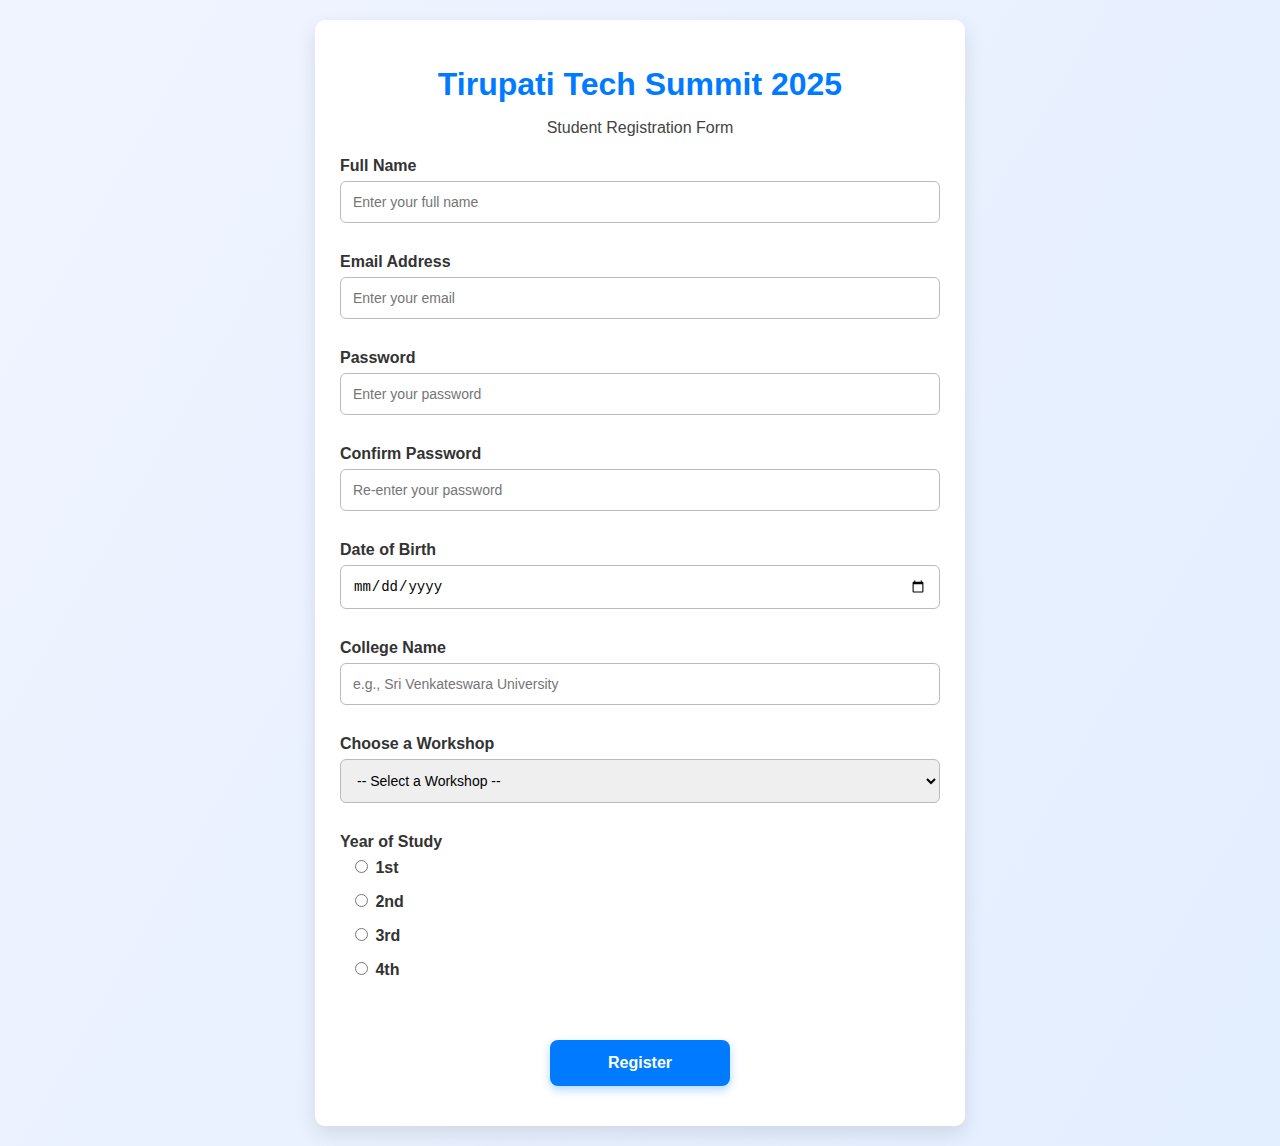
<file: index.html>
<!DOCTYPE html>
<html lang="en">
<head>
  <meta charset="UTF-8" />
  <meta name="viewport" content="width=device-width, initial-scale=1.0"/>
  <title>Technical Event Registration</title>
  <link rel="stylesheet" href="style.css" />
</head>
<body>
  <div class="form-container">
    <h1 id="eventName">Tirupati Tech Summit 2025</h1>
    <p>Student Registration Form</p>

    <form class="registration-form">
      <div class="form-group">
        <label for="fullName">Full Name</label>
        <input type="text" id="fullName" class="input-field" placeholder="Enter your full name" required>
      </div>

      <div class="form-group">
        <label for="email">Email Address</label>
        <input type="email" id="email" class="input-field" placeholder="Enter your email" required>
      </div>

      <div class="form-group">
        <label for="password">Password</label>
        <input type="password" id="password" class="input-field" placeholder="Enter your password" required>
      </div>

      <div class="form-group">
        <label for="confirmPassword">Confirm Password</label>
        <input type="password" id="confirmPassword" class="input-field" placeholder="Re-enter your password" required>
      </div>

      <div class="form-group">
        <label for="dob">Date of Birth</label>
        <input type="date" id="dob" class="input-field" required>
      </div>

      <div class="form-group">
        <label for="college">College Name</label>
        <input type="text" id="college" class="input-field" placeholder="e.g., Sri Venkateswara University" required>
      </div>

      <div class="form-group">
        <label for="workshopSelector">Choose a Workshop</label>
        <select id="workshopSelector" class="input-field" required>
          <option value="">-- Select a Workshop --</option>
          <option value="AI/ML">AI/ML in Practice</option>
          <option value="WebDev">Modern Web Development</option>
          <option value="CyberSec">Cybersecurity Essentials</option>
          <option value="Cloud">Cloud Computing with AWS</option>
        </select>
      </div>

      <div class="form-group">
        <label>Year of Study</label>
        <div class="radio-group">
          <label><input type="radio" name="year" value="1st Year"> 1st</label>
          <label><input type="radio" name="year" value="2nd Year"> 2nd</label>
          <label><input type="radio" name="year" value="3rd Year"> 3rd</label>
          <label><input type="radio" name="year" value="4th Year"> 4th</label>
        </div>
      </div>

      <!-- Button Centered -->
      <div class="button-container">
        <button type="button" id="submitBtn">Register</button>
      </div>
    </form>

    <!-- Summary + Success Message -->
    <div id="summary">
      <h3>Registration Summary</h3>
      <p id="summaryText"></p>
    </div>
    <div id="successMessage">✅ Successfully Registered! Redirecting...</div>
  </div>

  <script src="script.js"></script>
</body>
</html>
</file>
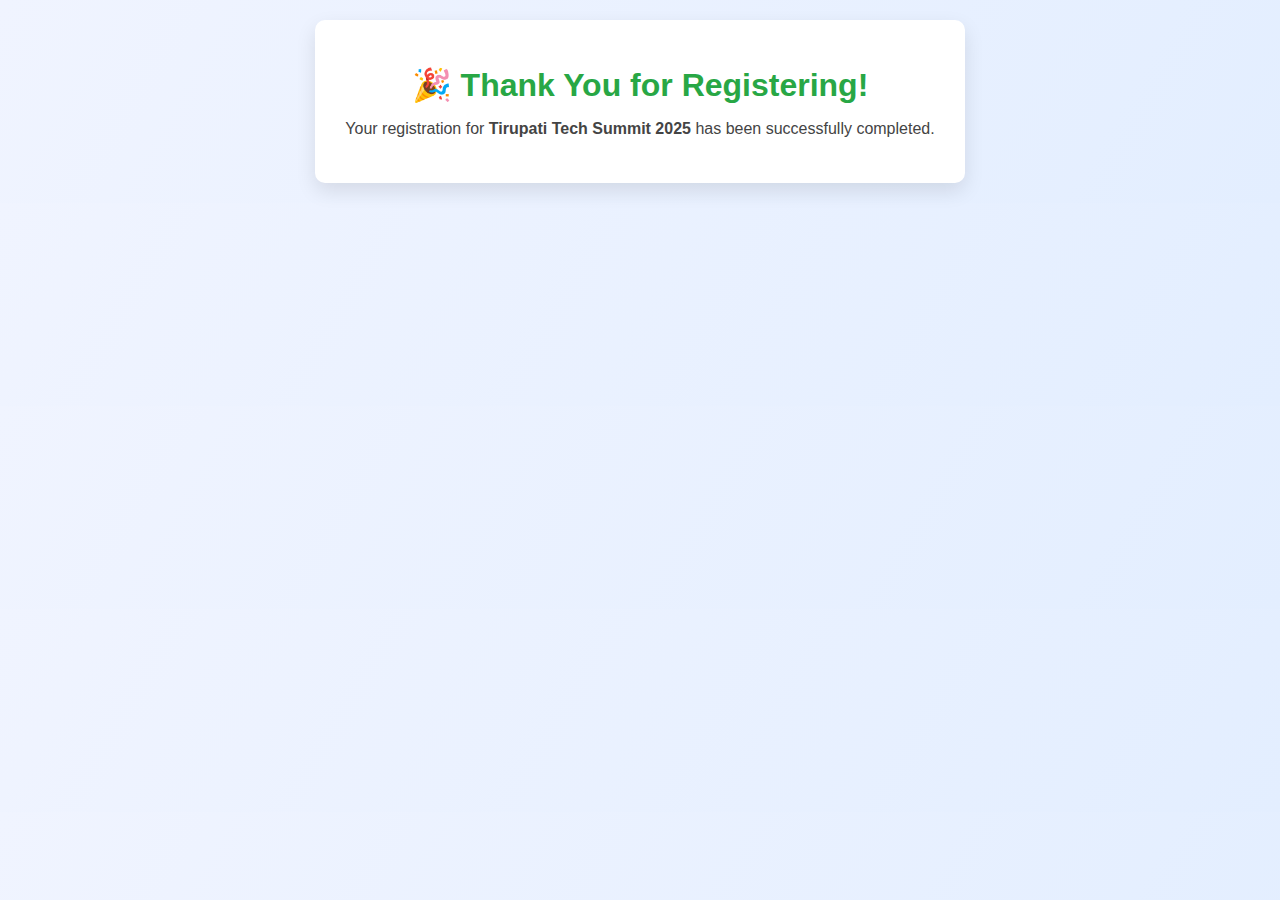
<file: thankyou.html>
<!DOCTYPE html>
<html lang="en">
<head>
  <meta charset="UTF-8"/>
  <meta name="viewport" content="width=device-width, initial-scale=1.0"/>
  <title>Thank You</title>
  <link rel="stylesheet" href="style.css"/>
</head>
<body>
  <div class="form-container" style="text-align: center;">
    <h1 style="color: #28a745;">🎉 Thank You for Registering!</h1>
    <p>Your registration for <b>Tirupati Tech Summit 2025</b> has been successfully completed.</p>
      </form>
    </div>
  </div>
</body>
</html>
</file>
<file: style.css>
/* General Page Style */
body {
  font-family: 'Segoe UI', Tahoma, Geneva, Verdana, sans-serif;
  background: linear-gradient(120deg, #f0f4ff, #e3eeff);
  margin: 0;
  padding: 20px;
}

/* Form Container */
.form-container {
  background-color: white;
  padding: 25px;
  border-radius: 10px;
  max-width: 600px;
  margin: auto;
  box-shadow: 0 8px 20px rgba(0,0,0,0.1);
}

/* Headings */
h1 {
  text-align: center;
  color: #007BFF;
  margin-bottom: 5px;
}
p {
  text-align: center;
  color: #444;
  margin-bottom: 20px;
}

/* Form Groups */
.form-group {
  margin-bottom: 15px;
}
label {
  display: block;
  margin-bottom: 6px;
  font-weight: bold;
  color: #333;
}

/* Inputs + Select */
input[type="text"],
input[type="email"],
input[type="password"],
input[type="date"],
select {
  width: 100%;
  padding: 12px;
  border: 1px solid #bbb;
  border-radius: 6px;
  font-size: 14px;
  box-sizing: border-box;
}
input:focus, select:focus {
  border-color: #007BFF;
  outline: none;
}

/* Radio buttons stacked neatly */
.radio-group {
  display: flex;
  flex-direction: column; /* keep vertical */
  gap: 8px;
  margin-left: 10px;
}

/* Form Layout */
.registration-form {
  display: flex;
  flex-direction: column;
  gap: 15px;
}

/* Button Container */
.button-container {
  display: flex;
  justify-content: center;   /* center horizontally */
  margin-top: 25px;          /* space above button */
  margin-bottom: 15px;       /* breathing room at bottom */
}

/* Button Styling */
button {
  min-width: 180px;
  padding: 14px 24px;
  background-color: #007BFF;
  color: #fff;
  border: none;
  border-radius: 8px;
  font-size: 16px;
  font-weight: 600;
  cursor: pointer;
  transition: background-color 0.3s ease, transform 0.2s ease;
  box-shadow: 0 4px 10px rgba(0, 123, 255, 0.3);
}
button:hover {
  background-color: #0056b3;
  transform: translateY(-2px);
}

/* Summary Section */
#summary {
  margin-top: 20px;
  padding: 15px;
  background-color: #f9f9f9;
  border-left: 4px solid #007BFF;
  border-radius: 5px;
  display: none;
  font-size: 14px;
  line-height: 1.6;
}

/* Success Message */
#successMessage {
  margin-top: 20px;
  padding: 15px;
  background-color: #28a745;
  color: white;
  font-weight: bold;
  border-radius: 6px;
  display: none;
  text-align: center;
  animation: fadeIn 1s ease-in-out;
}

/* Fade-in Animation */
@keyframes fadeIn {
  from { opacity: 0; transform: translateY(10px); }
  to { opacity: 1; transform: translateY(0); }
}

/* Login Section (Thank You Page) */
.login-section {
  margin-top: 30px;
}
.login-section h2 {
  text-align: center;
  color: #007BFF;
  margin-bottom: 15px;
}
.login-form .form-group {
  margin-bottom: 15px;
}
.login-form input {
  width: 100%;
  padding: 12px;
  border: 1px solid #ccc;
  border-radius: 6px;
}
.login-form input:focus {
  border-color: #007BFF;
  outline: none;
}
</file>
